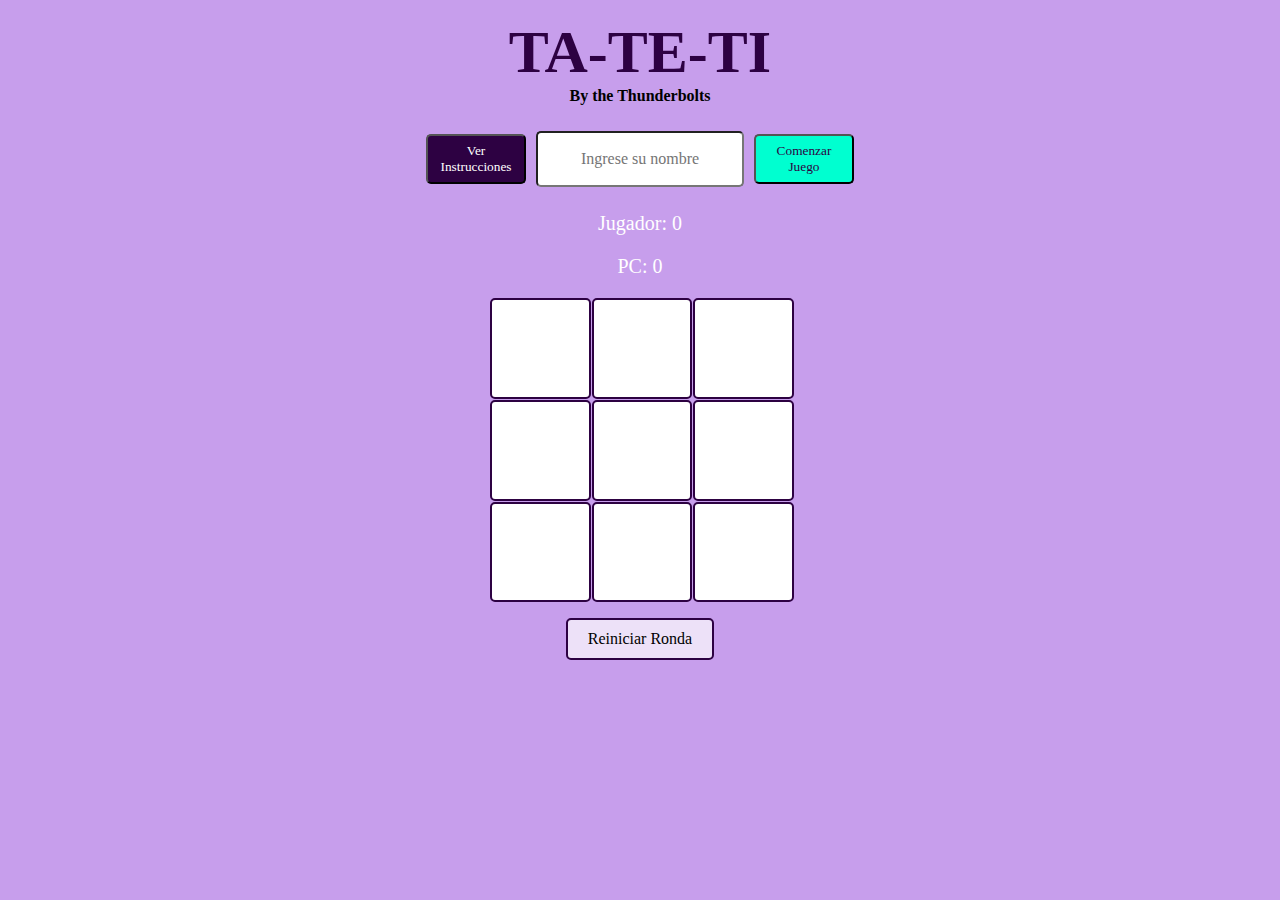
<file: index.html>
<!DOCTYPE html>
<html>
<head>
    <link rel="stylesheet" type="text/css" href="style.css">
</head>
<body>
    <h1>TA-TE-TI</h1>
    <h4>By the Thunderbolts</h4>
    
    <div id="buttonsContainer">
        <button id="instructions">Ver Instrucciones</button>
        <input type="text" id="player-nombre" placeholder="Ingrese su nombre">
        <button id="start-game">Comenzar Juego</button>
    </div>
    

    <div id="score">
        <p><span id= "nombre-jugadorpuesto">Jugador</span>: <span id="player-score">0</span></p>
        <p>PC: <span id="pc-score">0</span></p>
    </div>
    
    
    <div id="tablero">
        <div class="cell" id="cell-0"></div>
        <div class="cell" id="cell-1"></div>
        <div class="cell" id="cell-2"></div>
        <div class="cell" id="cell-3"></div>
        <div class="cell" id="cell-4"></div>
        <div class="cell" id="cell-5"></div>
        <div class="cell" id="cell-6"></div>
        <div class="cell" id="cell-7"></div>
        <div class="cell" id="cell-8"></div>
    </div>
    <div id="result"></div>
    <button id="reset">Reiniciar Ronda</button>
    <script src="script.js"></script>
</body>

</html>
</file>
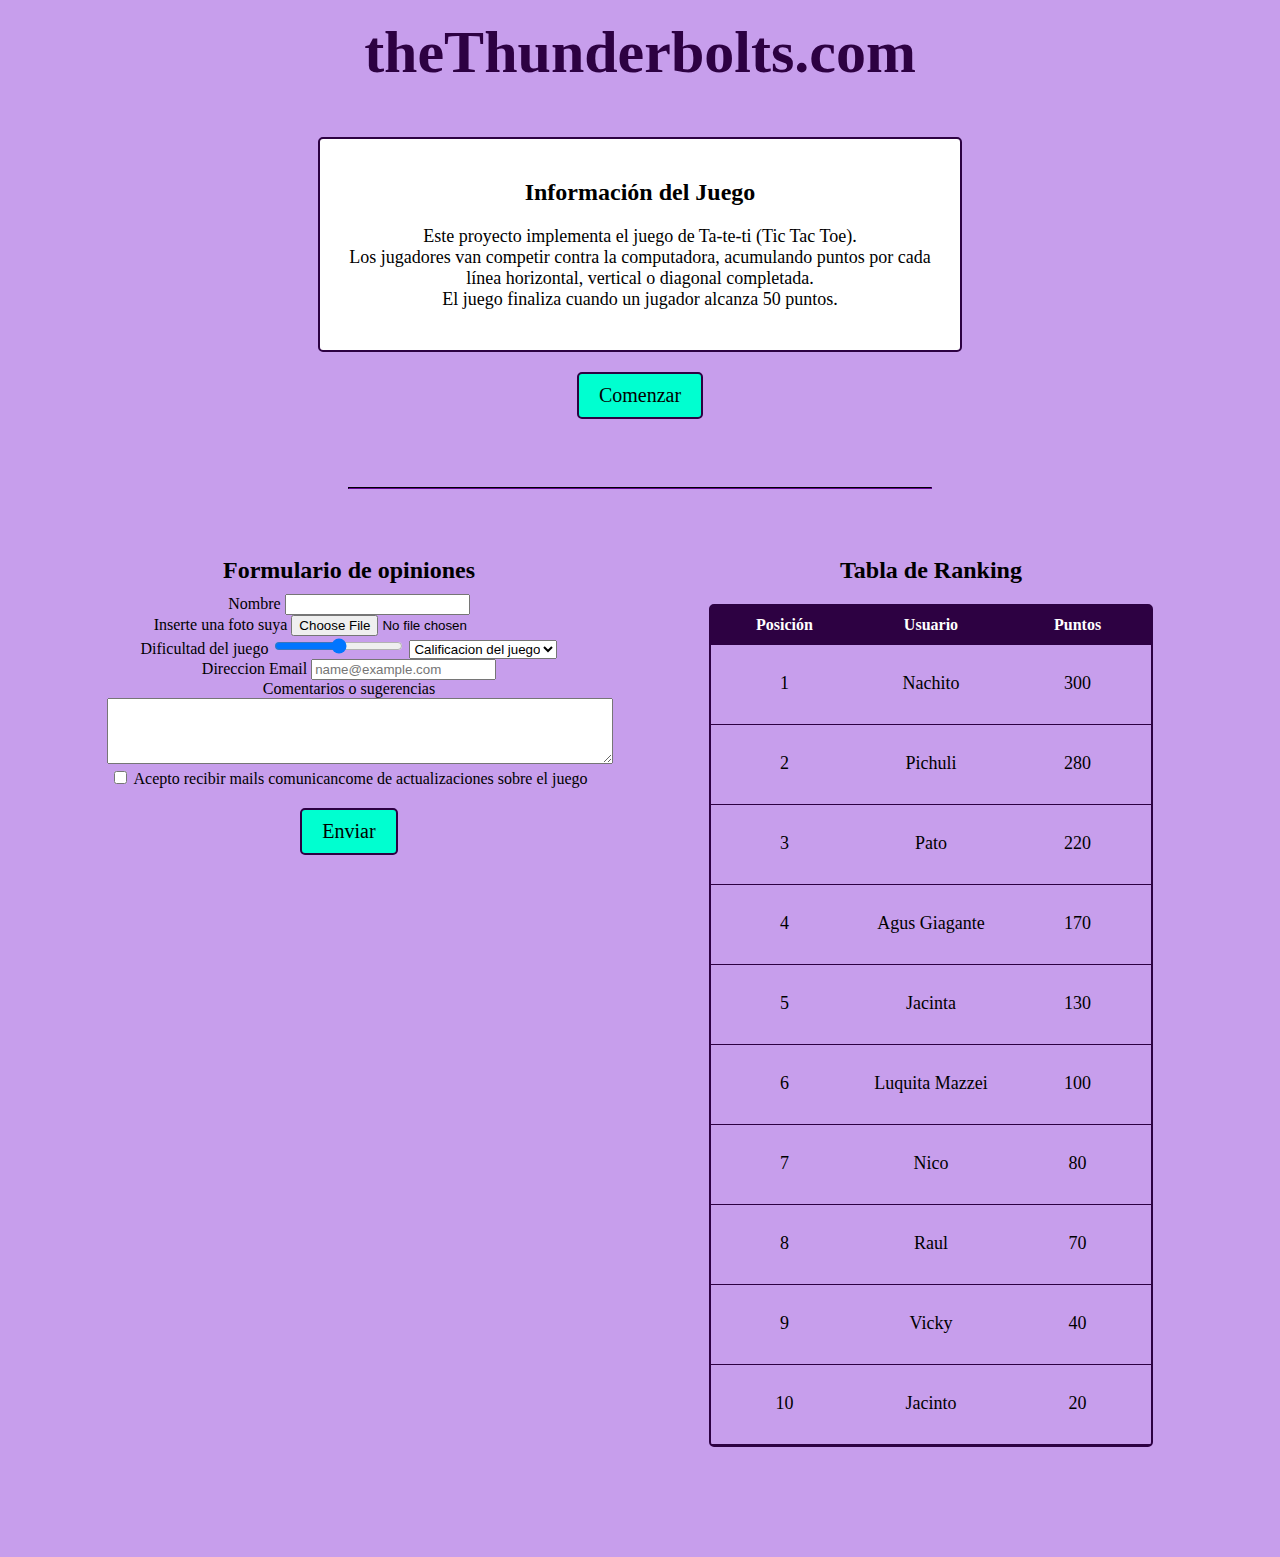
<file: landingPage.html>
<!DOCTYPE html>
<html lang="en">

<head>
  <meta charset="UTF-8">
  <meta name="viewport" content="width=device-width, initial-scale=1.0">
  <title>Página de Inicio</title>
  <link rel="stylesheet" type="text/css" href="style.css">
</head>

<body>

  <h1>theThunderbolts.com</h1>

  <div id="landingPage">

    <section class="info-section">
      <h2>Información del Juego</h2>
      <p>Este proyecto implementa el juego de Ta-te-ti (Tic Tac Toe). <br> Los jugadores van competir contra la
        computadora, acumulando puntos por cada línea horizontal, vertical o diagonal completada.<br> El juego
        finaliza
        cuando un jugador alcanza 50 puntos.</p>
    </section>

    <button id="startGameButton">Comenzar</button>

    <hr style="border-color: rgb(45, 1, 66);width: 50%;">

    <div class="sections-container">

      <section class="formulario-section">

        <h2>Formulario de opiniones</h2>

        <form class="formContacto">
          <div class="formImputs">

            <div class="labelscheck">
              <div>
                <label class="formLabel">Nombre</label>
                <input type="text" id="firstName" name="firstName">
              </div>
              <div>
                <div class="mb-3">
                  <label for="formFile" class="form-label">Inserte una foto suya</label>
                  <input class="form-control" type="file" id="formFile">
                </div>

              </div>

              <label for="customRange1" class="form-label">Dificultad del juego</label>
              <input type="range" class="form-range" id="customRange1">

              <select class="form-select" aria-label="form-select">
                <option selected>Calificacion del juego</option>
                <option value="1">Uno</option>
                <option value="2">Dos</option>
                <option value="3">Tres</option>
                <option value="4">Cuatro</option>
                <option value="5">Cinco</option>
                <option value="6">Seis</option>
                <option value="7">Siete</option>
                <option value="8">Ocho</option>
                <option value="9">Nueve</option>
                <option value="10">Diez</option>
              </select>

            </div>

            <div class="campoMail">
              <label for="exampleFormControlInput1" class="form-label">Direccion Email</label>
              <input type="email" class="form-control" id="exampleFormControlInput1" placeholder="name@example.com">
            </div>
            <div class="campoRellenar">
              <label for="exampleFormControlTextarea1" class="form-label">Comentarios o sugerencias</label>
              <textarea class="form-control" id="exampleFormControlTextarea1" rows="3"></textarea>
            </div>
          </div>

          <input type="checkbox" id="checkbox" name="checkbox">
          <label for="checkbox"> Acepto recibir mails comunicancome de actualizaciones sobre el juego </label>

          <button id="enviarInformacion">Enviar</button>

        </form>
      </section>
      

      <section class="ranking-section">

        <h2>Tabla de Ranking</h2>

        <div class="table-container">

          <div class="table-row header-row">
            <span class="header-cell">Posición</span>
            <span class="header-cell">Usuario</span>
            <span class="header-cell">Puntos</span>
          </div>
          <div class="table-row">
            <p class="data-cell">1</p>
            <p class="data-cell">Nachito</p>
            <p class="data-cell">300</p>
          </div>
          <div class="table-row">
            <p class="data-cell">2</p>
            <p class="data-cell">Pichuli</p>
            <p class="data-cell">280</p>
          </div>
          <div class="table-row">
            <p class="data-cell">3</p>
            <p class="data-cell">Pato</p>
            <p class="data-cell">220</p>
          </div>
          <div class="table-row">
            <p class="data-cell">4</p>
            <p class="data-cell">Agus Giagante</p>
            <p class="data-cell">170</p>
          </div>
          <div class="table-row">
            <p class="data-cell">5</p>
            <p class="data-cell">Jacinta</p>
            <p class="data-cell">130</p>
          </div>
          <div class="table-row">
            <p class="data-cell">6</p>
            <p class="data-cell">Luquita Mazzei</p>
            <p class="data-cell">100</p>
          </div>
          <div class="table-row">
            <p class="data-cell">7</p>
            <p class="data-cell">Nico</p>
            <p class="data-cell">80</p>
          </div>
          <div class="table-row">
            <p class="data-cell">8</p>
            <p class="data-cell">Raul</p>
            <p class="data-cell">70</p>
          </div>
          <div class="table-row">
            <p class="data-cell">9</p>
            <p class="data-cell">Vicky</p>
            <p class="data-cell">40</p>
          </div>
          <div class="table-row">
            <p class="data-cell">10</p>
            <p class="data-cell">Jacinto</p>
            <p class="data-cell">20</p>
          </div>

        </div>
      </section>

    </div>

  </div>

  <script>
    startGameButton.onclick = function () {
      window.location.href = "index.html";
    };
  </script>

</body>

</html>
</file>
<file: style.css>
body {
    font-family: 'Lobster', cursive;
    text-align: center;
    background-color: rgb(199, 158, 236);
}

h1 {
    font-family:Georgia, 'Times New Roman', Times, serif;
    font-size: 60px;
    color: rgb(45, 1, 66);
    margin: 18px;
    margin-bottom: 0%;
}

h4 {
    margin-top: 0%;
}

#buttonsContainer{
    display: flex;
    justify-content: center;
    align-items: center;
}

#buttonsContainer >*{
    font-family: 'Lobster', cursive;
    margin: 5px;
}

#instructions{
    color: white;
    background-color: rgb(45, 1, 66);
    width: 100px;
    height: 50px;
    border-radius: 5px;
    cursor: pointer;
}

#player-nombre{
    background-color: white;
    font-size: medium;
    text-align: center;
    width: 200px;
    height: 50px;
    border-radius: 5px;
}

#start-game{
    color: rgb(45, 1, 66);
    background-color: rgb(0, 255, 208);
    width: 100px;
    height: 50px;
    border-radius: 5px;
    cursor: pointer;
}
#score {
    color: white;
    font-size: 20px;
    margin: 0.5px;
}

#tablero {
    display: grid;
    grid-template-columns: repeat(3, 1fr);
    grid-gap: 5px;
    margin: 20px auto;
    width: 300px;
    height: 300px;
}

.cell {
    width: 100%;
    height: 100%;
    background-color: rgb(255, 255, 255);
    display: flex;
    align-items: center;
    justify-content: center;
    font-size: 24px;
    cursor: pointer;
    border: 2px solid rgb(45, 1, 66);
    border-radius: 5px;
}

#result {
    font-size: 25px;
    margin: 20px;
    color: white;
}

#reset {
    font-family: 'Lobster', cursive;
    font-size: 16px;
    padding: 10px 20px;
    cursor: pointer;
    border: 2px solid rgb(45, 1, 66);
    border-radius: 5px;
    background-color: rgb(237, 225, 248);
}

/*landingPage*/


#landingPage {
    text-align: center;
    margin: 50px;
}

#landingPage h1 {
    font-size: 36px;
    margin-bottom: 20px;
}

#landingPage p {
    font-size: 18px;
    margin-bottom: 20px;
}

.info-section {
    text-align: center;
    margin: 0 auto;
    max-width: 600px;
    background-color: white;
    border: 2px solid rgb(45, 1, 66);
    border-radius: 5px;
    padding: 20px; 
}

#startGameButton {
    margin-bottom: 3em;
}

#landingPage button {
    font-family: 'Lobster', cursive;
    font-size: 20px;
    padding: 10px 20px;
    cursor: pointer;
    border: 2px solid rgb(45, 1, 66);
    border-radius: 5px;
    background-color: rgb(0, 255, 208);
    margin-top: 20px;
}

.sections-container {
    display: flex;
    justify-content: space-around;
    flex-wrap: wrap;
}

.formulario-section,
.ranking-section {
    width: 45%;
    border-radius: 5px;
    margin: 20px;
    padding: 20px;
    box-sizing: border-box;
}

.formulario-section h2,
.ranking-section h2 {
    margin-bottom: 10px;
}

.table-container {
    display: flex;
    flex-direction: column;
    border: 2px solid rgb(45, 1, 66);
    border-radius: 5px;
    margin: 20px;
}

.table-row {
    display: flex;
    border-bottom: 1px solid rgb(45, 1, 66);
}

.header-row {
    font-weight: bold;
    background-color: rgb(45, 1, 66);
    color: white;
}

.header-cell,
.data-cell {
    flex: 1;
    padding: 10px;
    text-align: center;
}

.form button {
    font-family: 'Lobster', cursive;
    font-size: 20px;
    padding: 8px 18px;
    cursor: pointer;
    border: 2px solid rgb(45, 1, 66);
    border-radius: 5px;
    background-color: rgb(0, 255, 208);
    margin-top: 20px;
}

.campoRellenar textarea {
    width: 500px;
    height: 60px;
}
</file>
